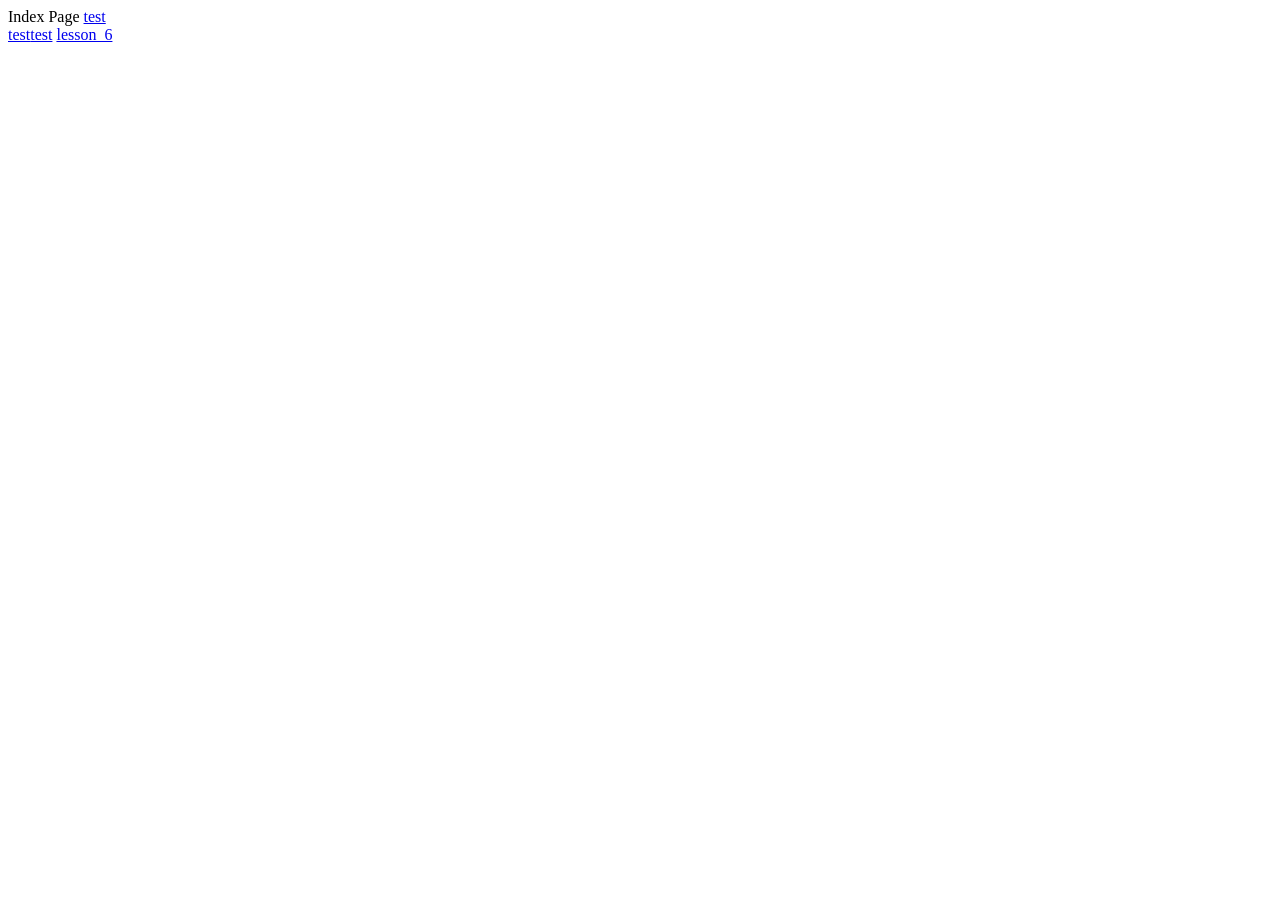
<file: src/index/index.html>
<!DOCTYPE html>
<html lang="en">
  <head>
    <meta charset="UTF-8" />
    <meta
      name="viewport"
      content="width=device-width, user-scalable=no, initial-scale=1.0, maximum-scale=1.0, minimum-scale=1.0"
    />
    <meta http-equiv="X-UA-Compatible" content="ie=edge" />
    <script src="http://localhost:35729/livereload.js"></script>
  </head>
  <body>
    Index Page
    <a href="./test.html" data-testid="test">test</a>
    <div id="root"></div>
    <a href="./test.html" data-testid="test">test</a
    ><a href="./test.html" data-testid="test">test</a>
  <a href='./lesson_6.html' data-testid='lesson_6'>lesson_6</a></body>
  
</html>
</file>
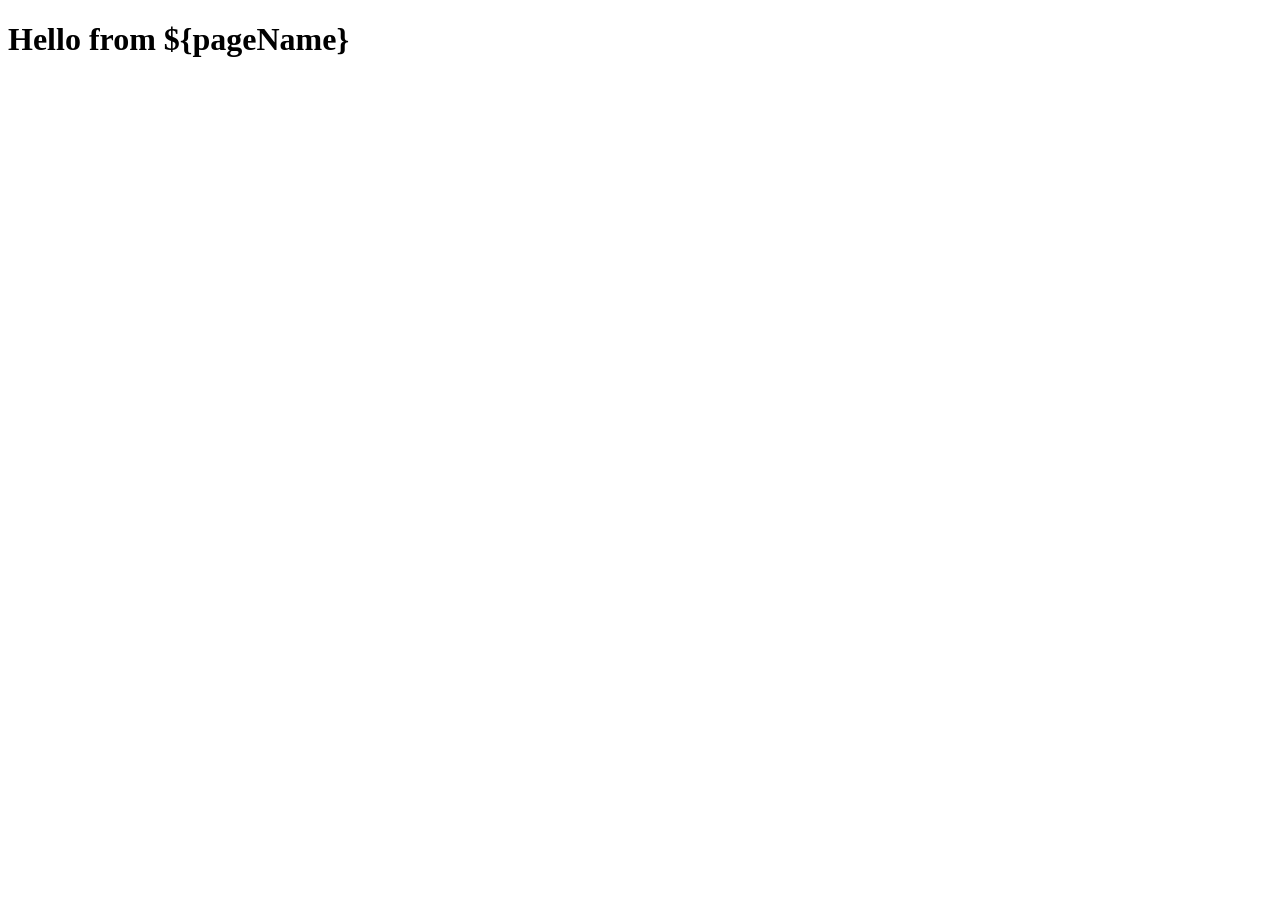
<file: templates/base.html>
<!DOCTYPE html>
<html lang="en">
<head>
  <meta charset="UTF-8">
  <meta name="viewport"
        content="width=device-width, user-scalable=no, initial-scale=1.0, maximum-scale=1.0, minimum-scale=1.0">
  <meta http-equiv="X-UA-Compatible" content="ie=edge">
  <script src="http://localhost:35729/livereload.js"></script>
  <title key='title'></title>
</head>
<body>
  <h1>Hello from ${pageName}</h1>
</body>
</html>
</file>
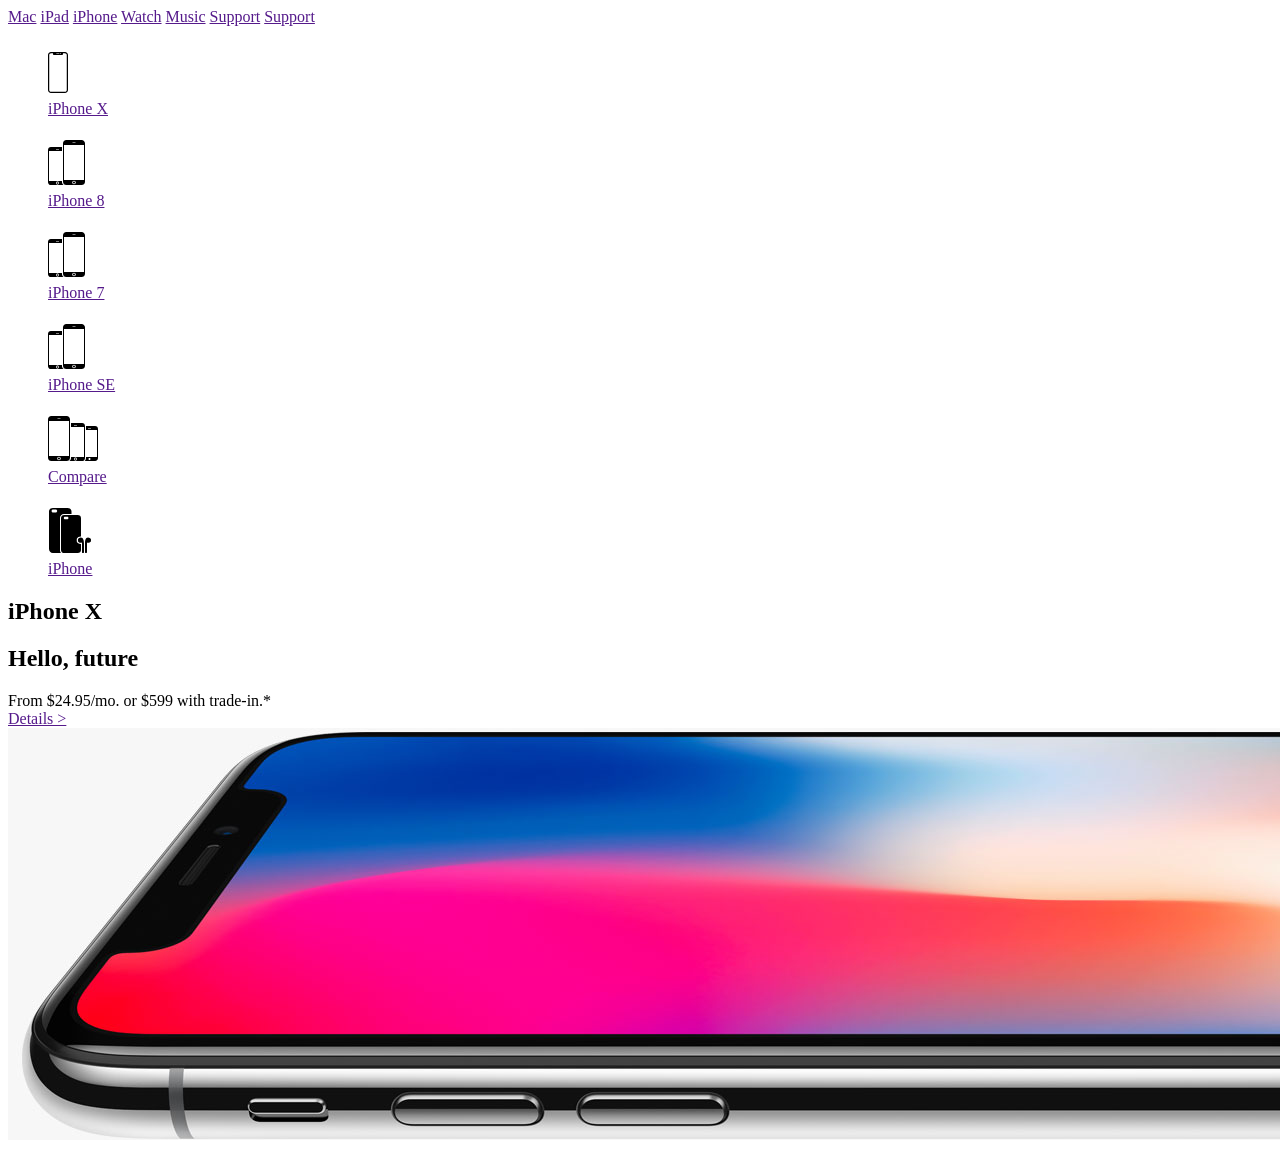
<file: src/lesson_6/lesson_6.html>
<!DOCTYPE html>
<html lang="en">
  <head>
    <meta charset="UTF-8" />
    <meta
      name="viewport"
      content="width=device-width, user-scalable=no, initial-scale=1.0, maximum-scale=1.0, minimum-scale=1.0"
    />
    <meta http-equiv="X-UA-Compatible" content="ie=edge" />
    <script src="http://localhost:35729/livereload.js"></script>
    <title key="title"></title>
  </head>
  <body>
    <nav class="page-nav">
      <div class="page-container">
        <a href="" class="page-link">Mac</a>
        <a href="" class="page-link">iPad</a>
        <a href="" class="page-link">iPhone</a>
        <a href="" class="page-link">Watch</a>
        <a href="" class="page-link">Music</a>
        <a href="" class="page-link">Support</a>
        <a href="" class="page-link">Support</a>
      </div>
    </nav>
    <nav class="chapter-nav">
      <div class="page-container">
        <a href="" class="chapter-link">
          <figure class="chapter-item">
            <svg
              version="1.1"
              class="chapter-icon-svg"
              xmlns="http://www.w3.org/2000/svg"
              xmlns:xlink="http://www.w3.org/1999/xlink"
              xmlns:a="http://ns.adobe.com/AdobeSVGViewerExtensions/3.0/"
              x="0px"
              y="0px"
              width="20px"
              height="54px"
              viewBox="0 0 20 54"
              style="enable-background:new 0 0 20 54;"
              xml:space="preserve"
            >
              <g>
                <g>
                  <path
                    d="M20,19.4v-6.41c0-1.64-1.34-2.99-2.99-2.99H2.99C1.34,10,0,11.34,0,12.99v2.47v9.66
                  v22.89C0,49.66,1.34,51,2.99,51h5.69c0,0,0.32,0,0.35,0s0.02-0.02,0.02-0.03c0-0.01,0-0.04,0.04-0.04s1.06,0,1.06,0h0
                  c0,0,1.03,0,1.06,0s0.04,0.02,0.04,0.04c0,0.01,0,0.03,0.02,0.03c0.03,0,5.73,0,5.73,0c1.64,0,2.99-1.34,2.99-2.99V24.14V19.4z
                    M12.6,11.3c0.21,0,0.38,0.17,0.38,0.38c0,0.21-0.17,0.38-0.38,0.38c-0.21,0-0.38-0.17-0.38-0.38
                  C12.22,11.47,12.39,11.3,12.6,11.3z M8.28,11.67c0-0.04,0.01-0.18,0.19-0.18h2.74c0.18,0,0.19,0.14,0.19,0.18v0.03
                  c0,0.04-0.01,0.18-0.19,0.18H8.47c-0.18,0-0.19-0.14-0.19-0.18V11.67z M1.23,12.97c0-0.99,0.81-1.8,1.8-1.8h1.84
                  c0.15,0.02,0.09,0.11,0.12,0.36c0,0.02,0.02,0.59,0.03,0.64C5.09,12.56,5.32,13,6.05,13h7.88c0.73,0,0.96-0.44,1.02-0.83
                  c0.01-0.06,0.03-0.62,0.03-0.64c0.03-0.25,0.29-0.34,0.44-0.36h1.54c0.99,0,1.8,0.81,1.8,1.8v35.07c0,0.99-0.81,1.8-1.8,1.8H3.03
                  c-0.99,0-1.8-0.81-1.8-1.8V12.97z"
                  />
                  <rect style="fill:none;" width="20" height="54" />
                </g>
              </g>
            </svg>
            <figcaption class="chapter-title">iPhone X</figcaption>
          </figure>
        </a>
        <a href="" class="chapter-link">
          <figure class="chapter-item">
            <svg
              version="1.1"
              xmlns="http://www.w3.org/2000/svg"
              xmlns:xlink="http://www.w3.org/1999/xlink"
              xmlns:a="http://ns.adobe.com/AdobeSVGViewerExtensions/3.0/"
              x="0px"
              y="0px"
              width="37px"
              height="54px"
              viewBox="0 0 37 54"
              style="enable-background:new 0 0 37 54;"
              xml:space="preserve"
            >
              <g id="Light">
                <g>
                  <path
                    d="M13.99,48.13l-0.04-1.12H1V16.99h13V13H2.87C1.29,13,0,14.3,0,15.88v32.26
                    C0,49.71,1.29,51,2.87,51h12.77C14.79,50.33,13.99,49.3,13.99,48.13z M8,15h3v0.5H8V15z M9.5,50.5C8.67,50.5,8,49.83,8,49
                    c0-0.83,0.67-1.5,1.5-1.5c0.83,0,1.5,0.67,1.5,1.5C11,49.83,10.33,50.5,9.5,50.5z M33.65,6H18.33C16.49,6,15,7.51,15,9.35v38.28
                    c0,1.85,1.49,3.37,3.33,3.37h15.33c1.84,0,3.35-1.52,3.35-3.37V9.35C37,7.51,35.49,6,33.65,6z M24.5,8.5h3V9h-3V8.5z M26,50.25
                    c-0.97,0-1.75-0.78-1.75-1.75c0-0.97,0.79-1.75,1.75-1.75c0.96,0,1.75,0.78,1.75,1.75C27.75,49.47,26.97,50.25,26,50.25z M36,46
                    H16V11h20V46z M26,49.5c-0.55,0-1-0.45-1-1c0-0.55,0.45-1,1-1s1,0.45,1,1C27,49.05,26.55,49.5,26,49.5z M9.5,49.88
                    c-0.48,0-0.87-0.39-0.87-0.88c0-0.48,0.39-0.87,0.87-0.87c0.48,0,0.88,0.39,0.88,0.87C10.38,49.48,9.98,49.88,9.5,49.88z"
                  />
                  <rect style="fill:none;" width="37" height="54" />
                </g>
              </g>
            </svg>
            <figcaption class="chapter-title">iPhone 8</figcaption>
          </figure>
        </a>
        <a href="" class="chapter-link">
          <figure class="chapter-item">
            <svg
              version="1.1"
              xmlns="http://www.w3.org/2000/svg"
              xmlns:xlink="http://www.w3.org/1999/xlink"
              xmlns:a="http://ns.adobe.com/AdobeSVGViewerExtensions/3.0/"
              x="0px"
              y="0px"
              width="37px"
              height="54px"
              viewBox="0 0 37 54"
              style="enable-background:new 0 0 37 54;"
              xml:space="preserve"
            >
              <g id="Light">
                <g>
                  <path
                    d="M13.99,48.13l-0.04-1.12H1V16.99h13V13H2.87C1.29,13,0,14.3,0,15.88v32.26
                  C0,49.71,1.29,51,2.87,51h12.77C14.79,50.33,13.99,49.3,13.99,48.13z M8,15h3v0.5H8V15z M9.5,50.5C8.67,50.5,8,49.83,8,49
                  c0-0.83,0.67-1.5,1.5-1.5c0.83,0,1.5,0.67,1.5,1.5C11,49.83,10.33,50.5,9.5,50.5z M33.65,6H18.33C16.49,6,15,7.51,15,9.35v38.28
                  c0,1.85,1.49,3.37,3.33,3.37h15.33c1.84,0,3.35-1.52,3.35-3.37V9.35C37,7.51,35.49,6,33.65,6z M24.5,8.5h3V9h-3V8.5z M26,50.25
                  c-0.97,0-1.75-0.78-1.75-1.75c0-0.97,0.79-1.75,1.75-1.75c0.96,0,1.75,0.78,1.75,1.75C27.75,49.47,26.97,50.25,26,50.25z M36,46
                  H16V11h20V46z M26,49.5c-0.55,0-1-0.45-1-1c0-0.55,0.45-1,1-1s1,0.45,1,1C27,49.05,26.55,49.5,26,49.5z M9.5,49.88
                  c-0.48,0-0.87-0.39-0.87-0.88c0-0.48,0.39-0.87,0.87-0.87c0.48,0,0.88,0.39,0.88,0.87C10.38,49.48,9.98,49.88,9.5,49.88z"
                  />
                  <rect style="fill:none;" width="37" height="54" />
                </g>
              </g>
            </svg>
            <figcaption class="chapter-title">iPhone 7</figcaption>
          </figure>
        </a>
        <a href="" class="chapter-link">
          <figure class="chapter-item">
            <svg
              version="1.1"
              xmlns="http://www.w3.org/2000/svg"
              xmlns:xlink="http://www.w3.org/1999/xlink"
              xmlns:a="http://ns.adobe.com/AdobeSVGViewerExtensions/3.0/"
              x="0px"
              y="0px"
              width="37px"
              height="54px"
              viewBox="0 0 37 54"
              style="enable-background:new 0 0 37 54;"
              xml:space="preserve"
            >
              <g id="Light">
                <g>
                  <path
                    d="M13.99,48.13l-0.04-1.12H1V16.99h13V13H2.87C1.29,13,0,14.3,0,15.88v32.26
                  C0,49.71,1.29,51,2.87,51h12.77C14.79,50.33,13.99,49.3,13.99,48.13z M8,15h3v0.5H8V15z M9.5,50.5C8.67,50.5,8,49.83,8,49
                  c0-0.83,0.67-1.5,1.5-1.5c0.83,0,1.5,0.67,1.5,1.5C11,49.83,10.33,50.5,9.5,50.5z M33.65,6H18.33C16.49,6,15,7.51,15,9.35v38.28
                  c0,1.85,1.49,3.37,3.33,3.37h15.33c1.84,0,3.35-1.52,3.35-3.37V9.35C37,7.51,35.49,6,33.65,6z M24.5,8.5h3V9h-3V8.5z M26,50.25
                  c-0.97,0-1.75-0.78-1.75-1.75c0-0.97,0.79-1.75,1.75-1.75c0.96,0,1.75,0.78,1.75,1.75C27.75,49.47,26.97,50.25,26,50.25z M36,46
                  H16V11h20V46z M26,49.5c-0.55,0-1-0.45-1-1c0-0.55,0.45-1,1-1s1,0.45,1,1C27,49.05,26.55,49.5,26,49.5z M9.5,49.88
                  c-0.48,0-0.87-0.39-0.87-0.88c0-0.48,0.39-0.87,0.87-0.87c0.48,0,0.88,0.39,0.88,0.87C10.38,49.48,9.98,49.88,9.5,49.88z"
                  />
                  <rect style="fill:none;" width="37" height="54" />
                </g>
              </g>
            </svg>
            <figcaption class="chapter-title">iPhone SE</figcaption>
          </figure>
        </a>
        <a href="" class="chapter-link">
          <figure class="chapter-item">
            <svg
              version="1.1"
              xmlns="http://www.w3.org/2000/svg"
              xmlns:xlink="http://www.w3.org/1999/xlink"
              x="0px"
              y="0px"
              width="50px"
              height="54px"
              viewBox="0 0 50 54"
              enable-background="new 0 0 50 54"
              xml:space="preserve"
            >
              <g id="Light">
                <g>
                  <path
                    d="M47.057,16H38v4h11v27H38c0,0,0.016,1,0,1c0,2.531-1.701,3-1.701,3h10.758
                  C48.787,51,50,49.801,50,48.067V18.935C50,17.207,48.821,16,47.057,16z M40,18h3l0.001,0.5h-3L40,18z M41.5,50
                  c-0.552,0-1-0.448-1-1s0.448-1,1-1c0.551,0,1,0.448,1,1S42.051,50,41.5,50z M21.258,51H34.13c1.575,0,2.87-1.287,2.87-2.859
                  V15.877C37,14.303,35.706,13,34.13,13H23v3.993h13v30.015H23.05l-0.044,1.121C23.005,49.295,22.146,50.406,21.258,51z M29,15.5h-3
                  V15h3V15.5z M26,49.001c0-0.828,0.672-1.501,1.499-1.501c0.827,0,1.501,0.673,1.501,1.501c0,0.825-0.674,1.499-1.501,1.499
                  C26.672,50.5,26,49.826,26,49.001z M0,9.354V47.63C0,49.477,1.507,51,3.347,51h15.326C20.515,51,22,49.477,22,47.63V9.354
                  C22,7.51,20.515,6,18.673,6H3.347C1.507,6,0,7.51,0,9.354z M12.5,9.001h-3v-0.5h3V9.001z M9.25,48.5
                  c0-0.966,0.784-1.75,1.749-1.75c0.966,0,1.751,0.784,1.751,1.75c0,0.967-0.785,1.75-1.751,1.75
                  C10.034,50.25,9.25,49.467,9.25,48.5z M1,11h20v35H1V11z M10,48.499c0-0.551,0.449-0.999,1-0.999s1,0.448,1,0.999
                  c0,0.552-0.449,1.001-1,1.001S10,49.051,10,48.499z M26.625,49c0-0.482,0.393-0.875,0.875-0.875s0.875,0.393,0.875,0.875
                  c0,0.483-0.392,0.875-0.875,0.875S26.625,49.483,26.625,49z"
                  />
                </g>
              </g>
            </svg>
            <figcaption class="chapter-title">Compare</figcaption>
          </figure>
        </a>
        <a href="" class="chapter-link">
          <figure class="chapter-item">
            <svg
              version="1.1"
              xmlns="http://www.w3.org/2000/svg"
              xmlns:xlink="http://www.w3.org/1999/xlink"
              xmlns:a="http://ns.adobe.com/AdobeSVGViewerExtensions/3.0/"
              x="0px"
              y="0px"
              width="44px"
              height="54px"
              viewBox="0 0 44 54"
              style="enable-background:new 0 0 44 54;"
              xml:space="preserve"
            >
              <g id="Dark"></g>
              <g id="Light">
                <path
                  d="M15.92,12h7.58V9.5c0-2.29-1.58-3.5-3.92-3.5H4.93C2.56,6,1,7.18,1,9.5v37.23l0,0.05
              C1.03,49.07,2.59,51,4.93,51h8.05C12.52,50.4,12,49.64,12,48.73V16.09C12,13.64,13.65,12,15.92,12z M7.65,10.6H5.09
              c-0.85,0-1.53-0.69-1.53-1.53c0-0.85,0.69-1.53,1.53-1.53h2.56c0.85,0,1.53,0.69,1.53,1.53C9.18,9.92,8.5,10.6,7.65,10.6z"
                />
                <path
                  d="M40.05,35.56c1,0,2.46,0.82,2.85,1.47c0.05,0.09,0.07,1.17,0.07,1.17c0,0.64-0.05,1.11-0.08,1.23
              c-0.03,0.12-1.4,1.4-2.81,1.4c-0.75,0-1.08-0.43-1.08-0.43v10.1c0,0.27-0.4,0.5-0.67,0.5l-0.82,0c-0.27,0-0.51-0.23-0.51-0.5
              c0,0,0.01-7.99,0.01-8.96C37.01,39.23,37.31,35.56,40.05,35.56z"
                />
                <path
                  d="M32.78,42.01c-1.8,0-3.77-1.65-3.92-2.31c-0.06-0.25-0.11-0.85-0.11-1.47
              c0.01-1.31,0.08-1.47,0.22-1.7c0.55-0.92,2.15-1.94,3.55-1.94c0.06,0,0.41,0.01,0.47,0.01V16.23c0-2.05-1.33-3.23-3.38-3.23H16.38
              C14.33,13,13,14.2,13,16.25v31.67c0,2.05,1.3,3.08,3.34,3.08h13.34c2,0,3.32-1.02,3.32-3.06L33,42c0,0-0.01,0-0.01,0
              C32.92,42,32.85,42.01,32.78,42.01z M19.15,17.25h-2.05c-0.71,0-1.28-0.57-1.28-1.28c0-0.71,0.57-1.28,1.28-1.28h2.05
              c0.71,0,1.28,0.57,1.28,1.28C20.43,16.68,19.86,17.25,19.15,17.25z"
                />
                <path
                  d="M32.75,35.58c-1,0-2.29,0.81-2.68,1.45c-0.05,0.09-0.07,1.17-0.07,1.17c0,0.64,0.05,1.11,0.08,1.23
              c0.03,0.12,1.23,1.42,2.63,1.42c0.75,0,1.28-0.45,1.28-0.45v10.08c0,0.27,0.19,0.49,0.46,0.49h1.05c0.27,0,0.49-0.22,0.49-0.49
              c0,0,0-7.88,0-8.85C36,39.32,35.49,35.58,32.75,35.58z"
                />
              </g>
            </svg>
            <figcaption class="chapter-title">iPhone</figcaption>
          </figure>
        </a>
      </div>
    </nav>
    <main class="page-content">
      <section class="main-section">
        <div class="page-container main-section-conteiner">
          <div class="text-block">
            <h1>iPhone X</h1>
            <h2>Hello, future</h2>
            <div class="text-block-description">
              <span>From $24.95/mo. or $599 with trade-in.*</span>
            </div>
            <a href="" class="text-block-link">Details ></a>
          </div>
          <img
            src="./assets/images/iphone_x_large_2x.jpg"
            alt=""
            class="main-section-img"
          />
        </div>
      </section>
    </main>
    <footer class="page-footer"></footer>
  </body>
</html>
</file>
